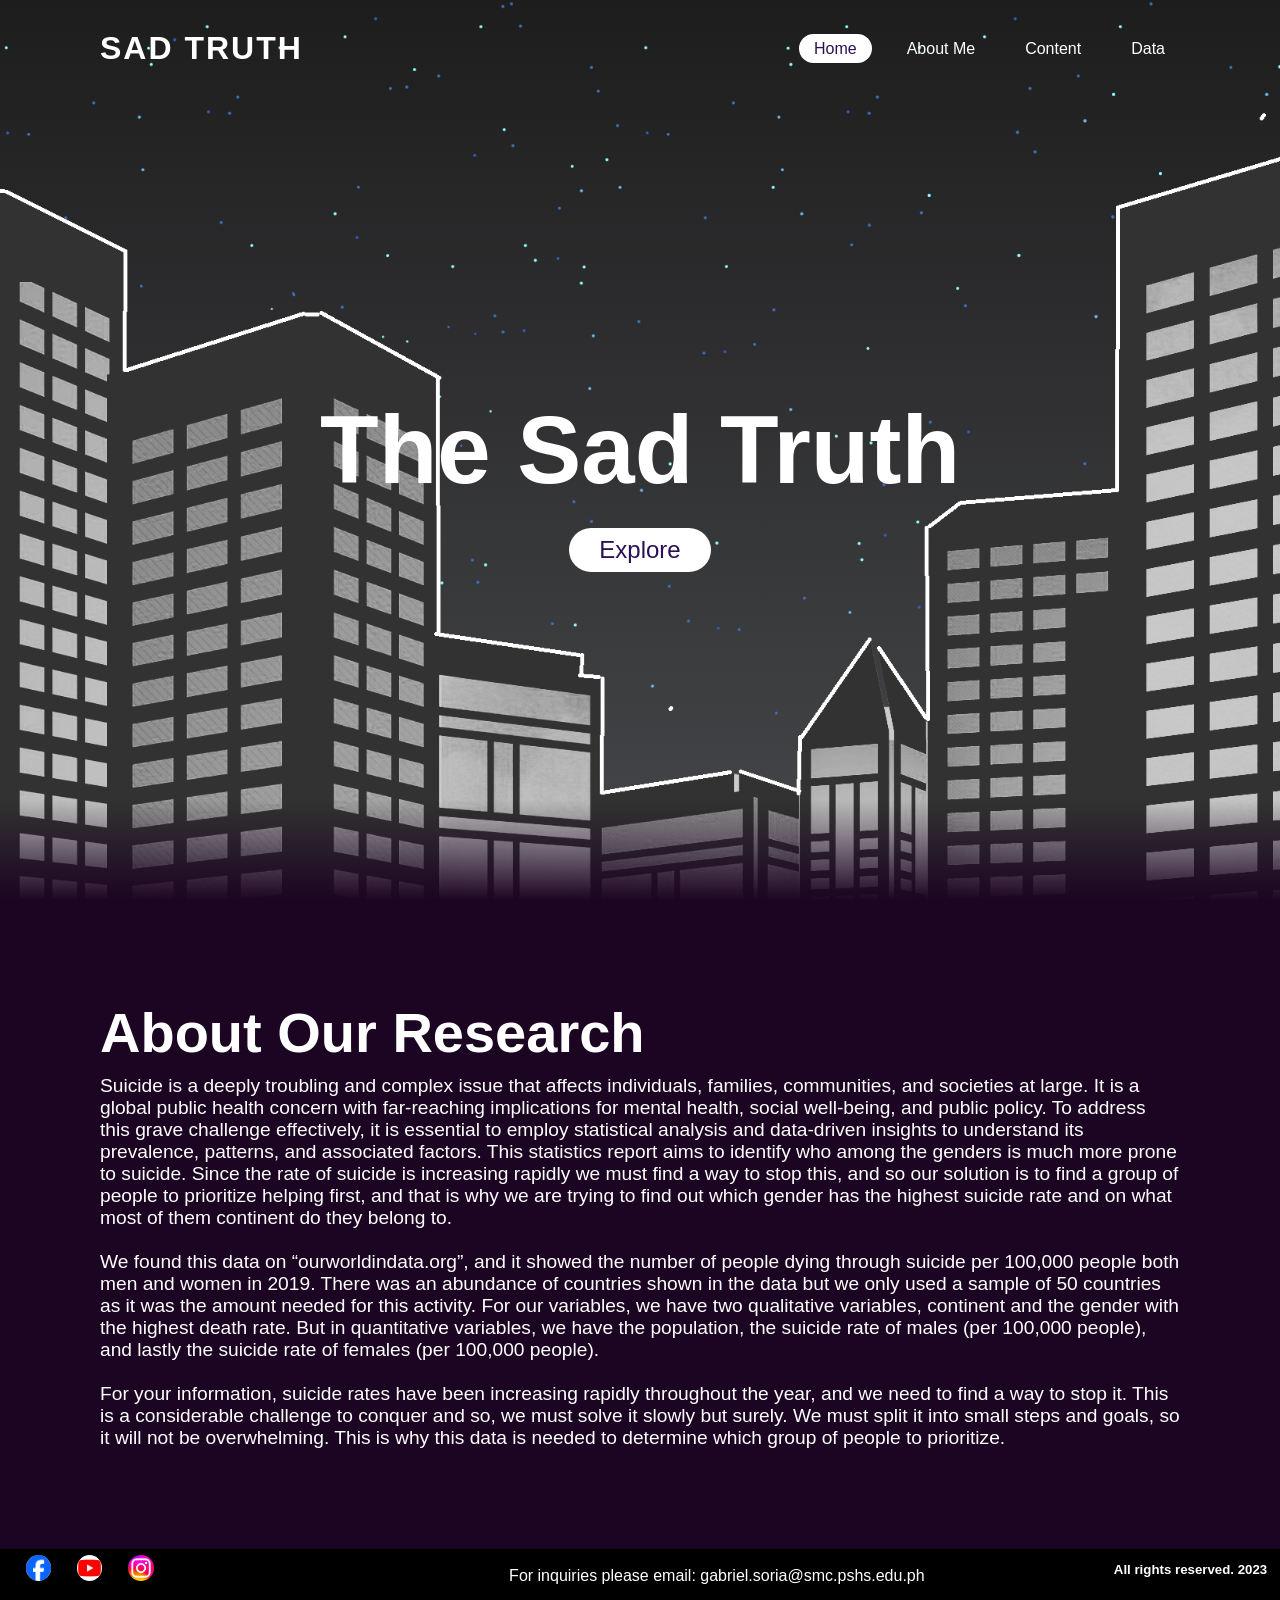
<file: index.html>
<!DOCTYPE html>
<html lang="en">
<head>
    <title>Website</title>
<link rel="stylesheet" type="text/css" href="style.css">
</head>
<body>
<header>
<a href="#" class="logo">Sad Truth</a>
<ul>
<li><a href="index.html" class="active">Home</a></li>
<li><a href="reference.html">About Me</a></li>
<li><a href="Data.html">Content</a></li>
<li><a href="aboutme.html">Data</a></li>
</ul>
</header>
<section>
    <img src="stars.png" id="stars">
    <a href="#sec" id="butn">Explore</a>    
    <h2 id =text>The Sad Truth</h2>
    <img src="1.png" id="moun">
</section>
<div class="sec" id="sec">
    <h2> About Our Research</h2>
    <p>
        Suicide is a deeply troubling and complex issue that affects individuals, families, communities, and societies at large. It is a global public health concern with far-reaching implications for mental health, social well-being, and public policy. To address this grave challenge effectively, it is essential to employ statistical analysis and data-driven insights to understand its prevalence, patterns, and associated factors. This statistics report aims to identify who among the genders is much more prone to suicide. Since the rate of suicide is increasing rapidly we must find a way to stop this, and so our solution is to find a group of people to prioritize helping first, and that is why we are trying to find out which gender has the highest suicide rate and on what most of them continent do they belong to.<br></br>
        We found this data on “ourworldindata.org”, and it showed the number of people dying through suicide per 100,000 people both men and women in 2019. There was an abundance of countries shown in the data but we only used a sample of 50 countries as it was the amount needed for this activity. For our variables, we have two qualitative variables, continent and the gender with the highest death rate. But in quantitative variables, we have the population, the suicide rate of males (per 100,000 people), and lastly the suicide rate of females (per 100,000 people).<br></br>
        For your information, suicide rates have been increasing rapidly throughout the year, and we need to find a way to stop it. This is a considerable challenge to conquer and so, we must solve it slowly but surely. We must split it into small steps and goals, so it will not be overwhelming. This is why this data is needed to determine which group of people to prioritize. 
    </p>

</div>
<div class="botnavbar">
    <div class="socmed">
        <a href="https://www.facebook.com/" target="_blank"><img src="fb.png" alt="Facebook"></a>
        <a href="https://www.youtube.com/" target="_blank"><img src="yt.png" alt="Youtube"></a>
        <a href="https://www.instagram.com" target="_blank"><img src="ig.png" alt="Instagram"></a>
    </div>
    <p>For inquiries please email: gabriel.soria@smc.pshs.edu.ph</p>
    <h5>All rights reserved. 2023</h5>
</div>
</body>
</html>
</file>
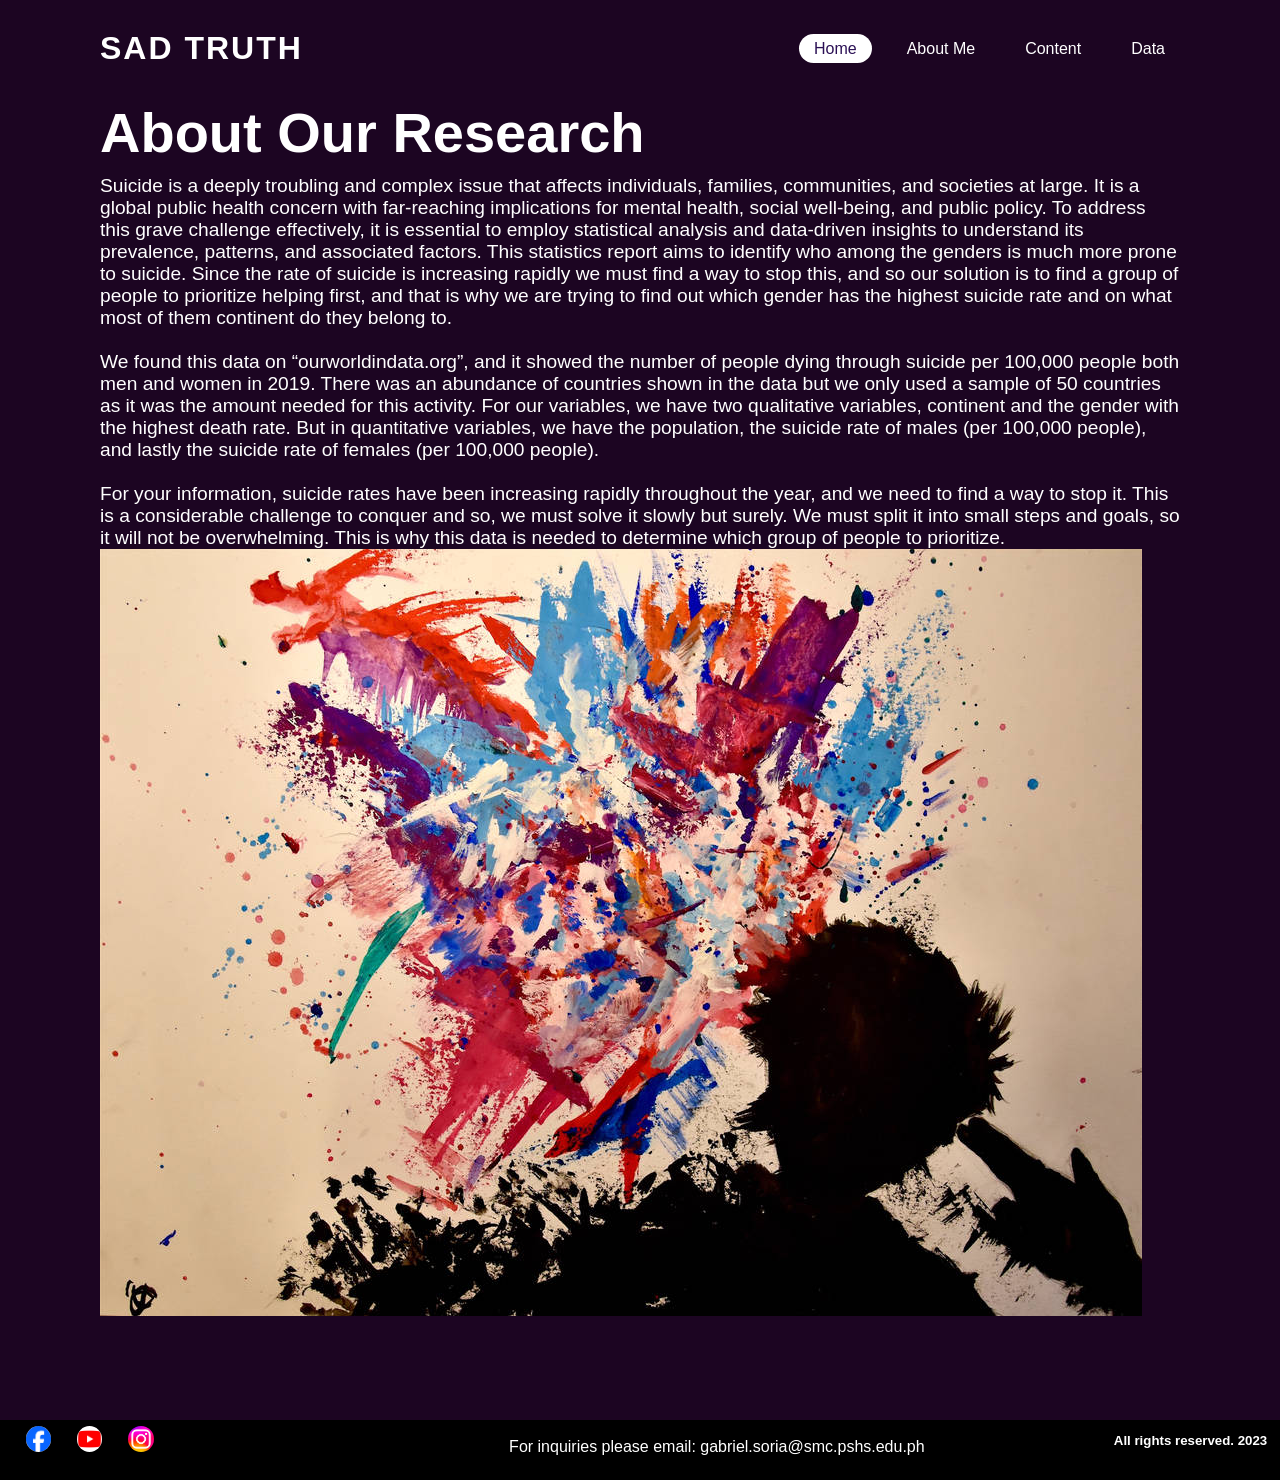
<file: Data.html>
<!DOCTYPE html>
<html lang="en">
<head>
    <title>Website</title>
<link rel="stylesheet" type="text/css" href="style.css">
</head>
<body>
<header>
<a href="#" class="logo">Sad Truth</a>
<ul>
<li><a href="index.html" class="active">Home</a></li>
<li><a href="reference.html">About Me</a></li>
<li><a href="Data.html">Content</a></li>
<li><a href="reference.html">Data</a></li>
</ul>
</header>
<div class="sec" id="sec">
    <h2> About Our Research</h2>
    <p>
        Suicide is a deeply troubling and complex issue that affects individuals, families, communities, and societies at large. It is a global public health concern with far-reaching implications for mental health, social well-being, and public policy. To address this grave challenge effectively, it is essential to employ statistical analysis and data-driven insights to understand its prevalence, patterns, and associated factors. This statistics report aims to identify who among the genders is much more prone to suicide. Since the rate of suicide is increasing rapidly we must find a way to stop this, and so our solution is to find a group of people to prioritize helping first, and that is why we are trying to find out which gender has the highest suicide rate and on what most of them continent do they belong to.<br></br>
        We found this data on “ourworldindata.org”, and it showed the number of people dying through suicide per 100,000 people both men and women in 2019. There was an abundance of countries shown in the data but we only used a sample of 50 countries as it was the amount needed for this activity. For our variables, we have two qualitative variables, continent and the gender with the highest death rate. But in quantitative variables, we have the population, the suicide rate of males (per 100,000 people), and lastly the suicide rate of females (per 100,000 people).<br></br>
        For your information, suicide rates have been increasing rapidly throughout the year, and we need to find a way to stop it. This is a considerable challenge to conquer and so, we must solve it slowly but surely. We must split it into small steps and goals, so it will not be overwhelming. This is why this data is needed to determine which group of people to prioritize. 
    </p>
    <img src="sui.jpg">
</div>
<div class="botnavbar">
    <div class="socmed">
        <a href="https://www.facebook.com/" target="_blank"><img src="fb.png" alt="Facebook"></a>
        <a href="https://www.youtube.com/" target="_blank"><img src="yt.png" alt="Youtube"></a>
        <a href="https://www.instagram.com" target="_blank"><img src="ig.png" alt="Instagram"></a>
    </div>
    <p>For inquiries please email: gabriel.soria@smc.pshs.edu.ph</p>
    <h5>All rights reserved. 2023</h5>
</div>
</body>
</html>
</file>
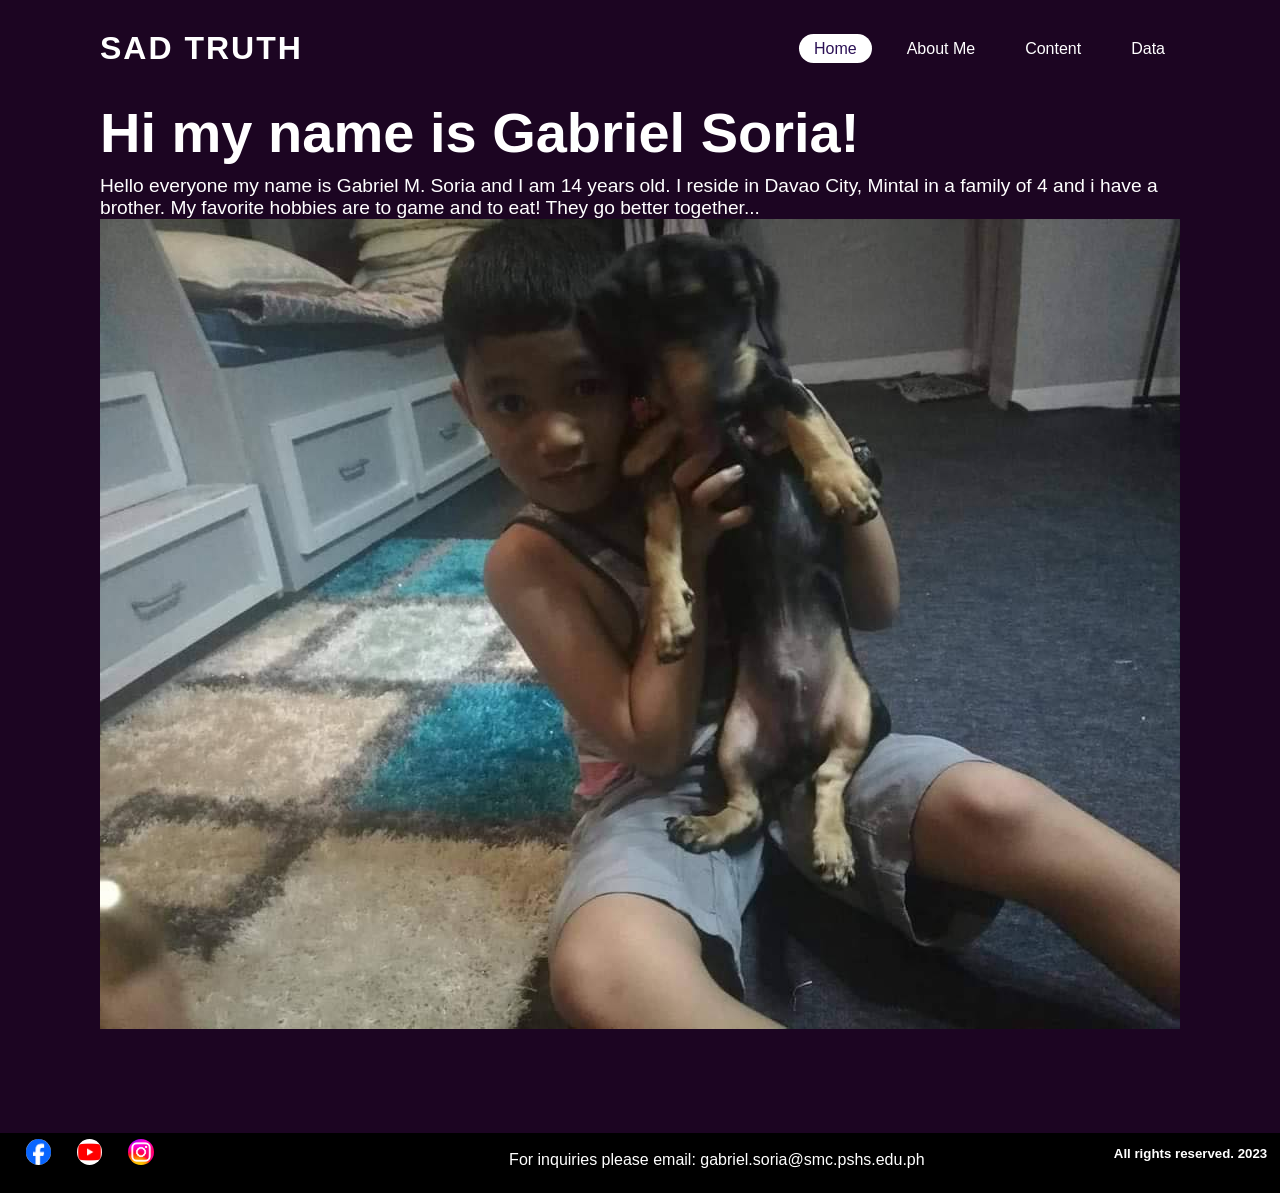
<file: reference.html>
<!DOCTYPE html>
<html lang="en">
<head>
    <title>Website</title>
<link rel="stylesheet" type="text/css" href="style.css">
</head>
<body>
<header>
<a href="#" class="logo">Sad Truth</a>
<ul>
<li><a href="index.html" class="active">Home</a></li>
<li><a href="reference.html">About Me</a></li>
<li><a href="Data.html">Content</a></li>
<li><a href="aboutme.html">Data</a></li>
</ul>
</header>
<div class="sec" id="sec">
    <h2> Hi my name is Gabriel Soria!</h2>
    <p>
        Hello everyone my name is Gabriel M. Soria and I am 14 years old. I reside in Davao City, Mintal in a family of 4 and i have a brother. My favorite hobbies are to game and to eat! They go better together...
    </p>
    <img src="blob.jpg">
</div>
<div class="botnavbar">
    <div class="socmed">
        <a href="https://www.facebook.com/" target="_blank"><img src="fb.png" alt="Facebook"></a>
        <a href="https://www.youtube.com/" target="_blank"><img src="yt.png" alt="Youtube"></a>
        <a href="https://www.instagram.com" target="_blank"><img src="ig.png" alt="Instagram"></a>
    </div>
    <p>For inquiries please email: gabriel.soria@smc.pshs.edu.ph</p>
    <h5>All rights reserved. 2023</h5>
</div>
</body>
</html>
</file>
<file: style.css>
*{
    margin: 0;
    padding: 0;
    box-sizing: border-box;
    font-family: 'Poppins',sans-serif;
}
body{
    min-height: 100vh;
    background: linear-gradient(#1e1d1e,#666a6e);
}
header{
    position: absolute;
    top: 0;
    left: 0;
    width: 100%;
    padding: 30px 100px;
    display: flex;
    justify-content: space-between;
    align-items: center;
    z-index: 10000;
}
header .logo{
    color: #ffff;
    font-weight: 700;
    text-decoration: none;
    font-size: 2em;
    text-transform: uppercase;
    letter-spacing: 2px ;
}
header ul{
    display: flex;
    justify-content: center;
    align-items: center;
}
header ul li{
    list-style: none;
    margin-left: 20px;
}
header ul li a{
    text-decoration: none;
    padding: 6px 15px;
    color: #fff;
    border-radius: 20px;
}
header ul li a:hover,
header ul li a.active{
    background: #fff;
    color: #2b1055;
}
.botnavbar
{
    justify-content: space-between;
    display: flex;
    background-color: #000000;
    width: 100vw;
    height: 6.7vh;
    padding: 0;
    font-family: 'Oswald', sans-serif;
}
.botnavbar p{
    font-size: medium;
    float: right;
    color: #ffffff;
    margin-top: 2vh;
    margin-left: 13vw;
}

.botnavbar h5
{
    margin-top: 1vw;
    margin-right: 1vw;
    text-align: right;
    float: right;
    color: #ffffff;
}
.socmed{
    float: center;
}
.socmed img{
    width: 2vw;
    height: auto;
    border-radius: 60%;
    min-width: 1vw;
    min-height: 1vh;
    margin-top: 0.2vw;
    float: left;
    margin-left: 2vw;
    margin-top: 0.5vw;
}

section{
    position: relative;
    width: 100%;
    height: 100vh;
    padding: 100px;
    display: flex;
    justify-content: center;
    align-items: center;
}
section::before{
    content: '';
    position: absolute;
    bottom: 0;
    width: 100%;
    height: 100px;
    background: linear-gradient(to top,#1c0522,transparent);
    z-index: 1000;
}
section img{
    position: absolute;
    top: 0;
    left: 0;
    width: 100%;
    height:100%;
    object-fit: cover;
    pointer-events: none;
}
section img#moun{
    z-index: 9;
}
#text{
    position: absolute ;
    color: #fff;
    white-space: nowrap;
    font-size: 7.5vw;
    z-index: 10;
    

}
#butn{
    text-decoration: none;
    display: inline-block;
    padding: 8px 30px;
    border-radius: 40px;
    background: #fff;
    color: #2b1055;
    font-size: 1.5em;
    z-index: 9;
    transform: translateY(100px);
}
.sec{
    position: relative;
    padding: 100px;
    background: #1c0522
}
.sec h2{
    font-size: 3.5em;
    margin-bottom: 10px;
    color:#fff
}
.sec p{
    font-size: 1.2em;
    color:#fff    
}
.soc{
    position: center;
    padding: 100px;
    
}
.soc h1{
    font-size: 3.5em;
    margin-bottom: 10px;
    color:#fff
}
.soc p{
    font-size: 1.2em;
    color:#fff    
}
.botnavbar2
{
    justify-content:end;
    display: flex;
    background-color: #000000;
    width: 100vw;
    height: 6.7vh;
    padding: 0;
    font-family: 'Oswald', sans-serif;
}
.botnavbar2 p{
    font-size: medium;
    float: right;
    color: #ffffff;
    margin-top: 2vh;
    margin-left: 13vw;
}

.botnavbar2 h5
{
    margin-top: 1vw;
    margin-right: 1vw;
    text-align: right;
    float: right;
    color: #ffffff;
}
.socmed2{
    float: center;
}
.socmed2 img{
    width: 2vw;
    height: auto;
    border-radius: 60%;
    min-width: 1vw;
    min-height: 1vh;
    margin-top: 0.2vw;
    float: left;
    margin-left: 2vw;
    margin-top: 0.5vw;
}
</file>
